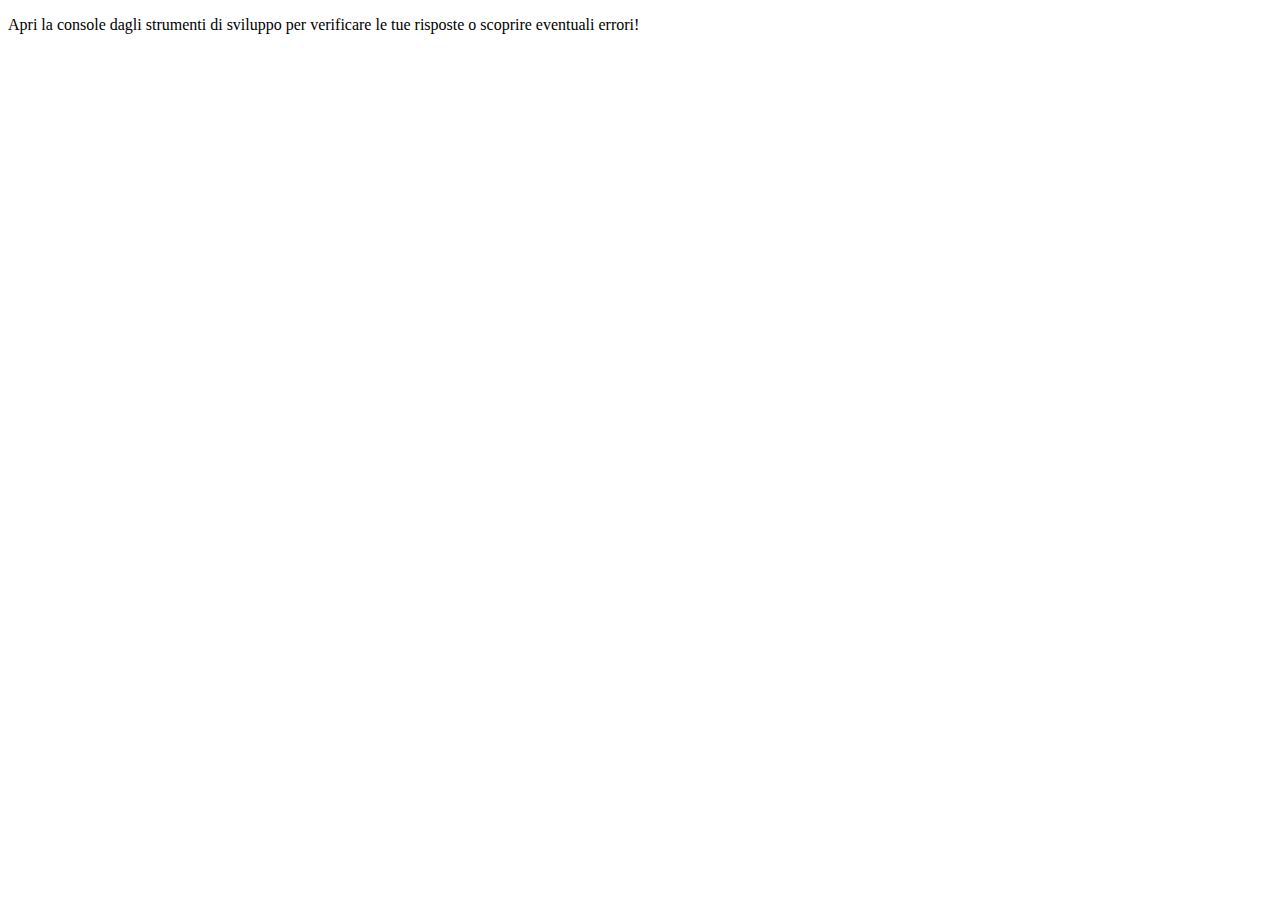
<file: JS Exercises/index.html>
<!DOCTYPE html>
<html lang="en">
  <head>
    <meta charset="UTF-8" />
    <meta name="viewport" content="width=device-width, initial-scale=1.0" />
    <title>Esercizi JS</title>
  </head>
  <body>
    <main>
      <p>
        Apri la console dagli strumenti di sviluppo per verificare le tue
        risposte o scoprire eventuali errori!
      </p>
    </main>
    <script src="D5.js"></script>
  </body>
</html>
</file>
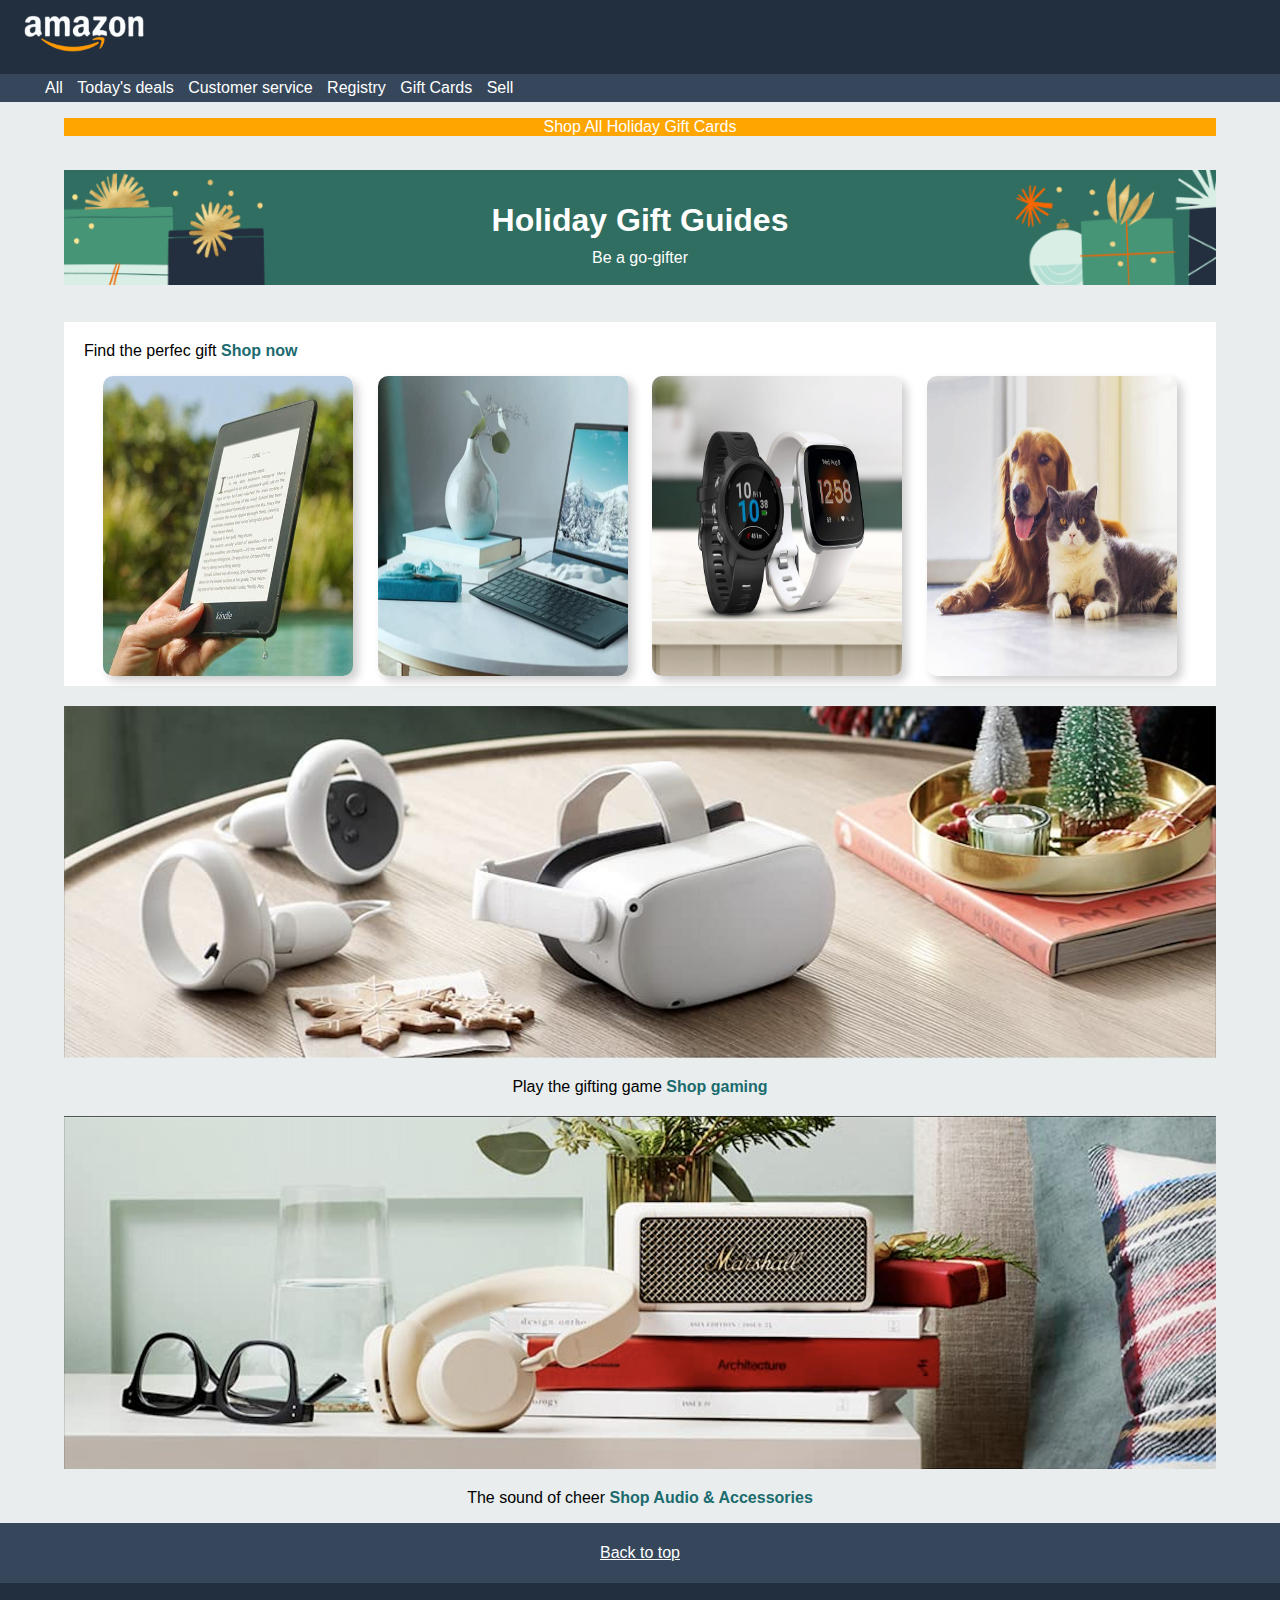
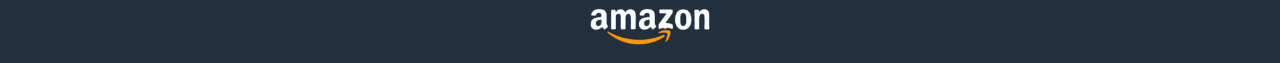
<file: Amazon Page/indexdesktop.html>
<!DOCTYPE html>
<html lang="it">

<head>
    <meta charset="UTF-8">
    <meta name="viewport" content="width=device-width, initial-scale=1.0">
    <title>Pagina Amazon</title>
    <link rel="stylesheet" href="./assets/css/style.css">
</head>

<body>
    <header class="hd">
        <img class="logo" src="./assets/images/logo.png">
        <nav class="nav">

            <ul class="lista">
                <li>All</li>
                <li>Today's deals</li>
                <li>Customer service</li>
                <li>Registry</li>
                <li>Gift Cards</li>
                <li>Sell</li>
            </ul>
        </nav>
    </header>
    <main>
        <section>
            <div class="arancione">
                <p id="top">Shop All Holiday Gift Cards</p>
            </div>
            <div class="bg">

                <h1>Holiday Gift Guides</h1>
                <p>Be a go-gifter</p>
            </div>
           
            <div class="contenitoresezioni">
            <div class="sezioni">

                <p id="paragrafo">Find the perfec gift <span class="span"><b>Shop now</b></span></p>
                <div class="immagini"> <img src="./assets/images/img_1.jpg"></div>
                <div class="immagini"><img src="./assets/images/img_2.jpg"></div>
                <div class="immagini"><img src="./assets/images/img_3.jpg"></div>
                <div class="immagini"><img src="./assets/images/img_4.jpg"></div>

            </div>
        </div>
            <div class="imgbottom">
                <img class="b910" src="./assets/images/img_9.png">
                <p>Play the gifting game <span class="span"><b>Shop gaming</b></span>

                </p>
            </div>
            <div class="imgbottom">
                <img class="b910" src="./assets/images/img_10.png">
                <p>The sound of cheer <span class="span"><b>Shop Audio & Accessories</b></span></p>
            </div>
        </section>
    </main>
    <footer>
        <div class="fondo">
            <p><a href="#top">Back to top</a></p>
        </div>
        <div class="fondof"><img class="logo" src="./assets/images/logo.png"></div>

    </footer>
</body>

</html>
</file>
<file: Amazon Page/assets/css/style.css>
body {
    margin: 0;
    border: 0;
    box-sizing: border-box;
    font-family: Arial, Helvetica, sans-serif;
    background-color: #e9eded;
}


.hd {

    background-color: #222f3f;
    width: 100%;

}

.logo {
    background-repeat: no-repeat;
    width: 10%;
    padding-top: 10px;
    padding-left: 20px;
}

.nav {
    background-color: #36475b;
}

.lista {
    color: white;
    list-style-type: none;
}

.lista li {
    display: inline-block;
    padding: 5px;
}

main {
    background-color: #e9eded;
}

section {
    margin: 0 auto;
    width: 90%;
}

.arancione {
    color: white;
    background-color: orange;
    text-align: center;
}

.bg {
    background-position: center;
    background-image: url("../images/bg-image.png");
    background-repeat: no-repeat;
    height: 150px;
    background-size: contain;
    text-align: center;
    color: white;
    margin-bottom: 20px;
}

.bg h1 {
    padding-top: 50px;
    margin: 0 auto;
}

.bg p {
    padding-top: 10px;
    margin: 0 auto;
}

.sezioni {

    width: 100%;
    background-color: white;



}

.immagini {
    width: 250px;
    height: 300px;
    margin: 0 auto;
    display: inline-block;
    padding-left: 10px;
    padding-right: 10px;
    padding-bottom: 10px;
}

.contenitoresezioni {
    text-align: center;
}

.immagini img {
    width: 100%;
    height: 100%;
    border-radius: 10px;
    box-shadow: 5px 5px 10px rgba(0, 0, 0, 0.2);
}

.sezioni p {
    padding-top: 20px;
    padding-left: 20px;
}

.span {
    color: #1b6b6f;
}

.b910 {
    width: 100%;
}

.imgbottom {
    text-align: center;
    margin-top: 20px;
}

.fondo {
    background-color: #36475b;
    text-align: center;
    padding: 5px;
}

a:link {
    color: white;
}

a:visited {
    color: white;
}

.fondof {
    background-color: #222f3f;
    text-align: center;
    height: 80px;
}

.fondof img {
    padding-top: 20px;
}

#paragrafo {
    text-align: left;
}
</file>
